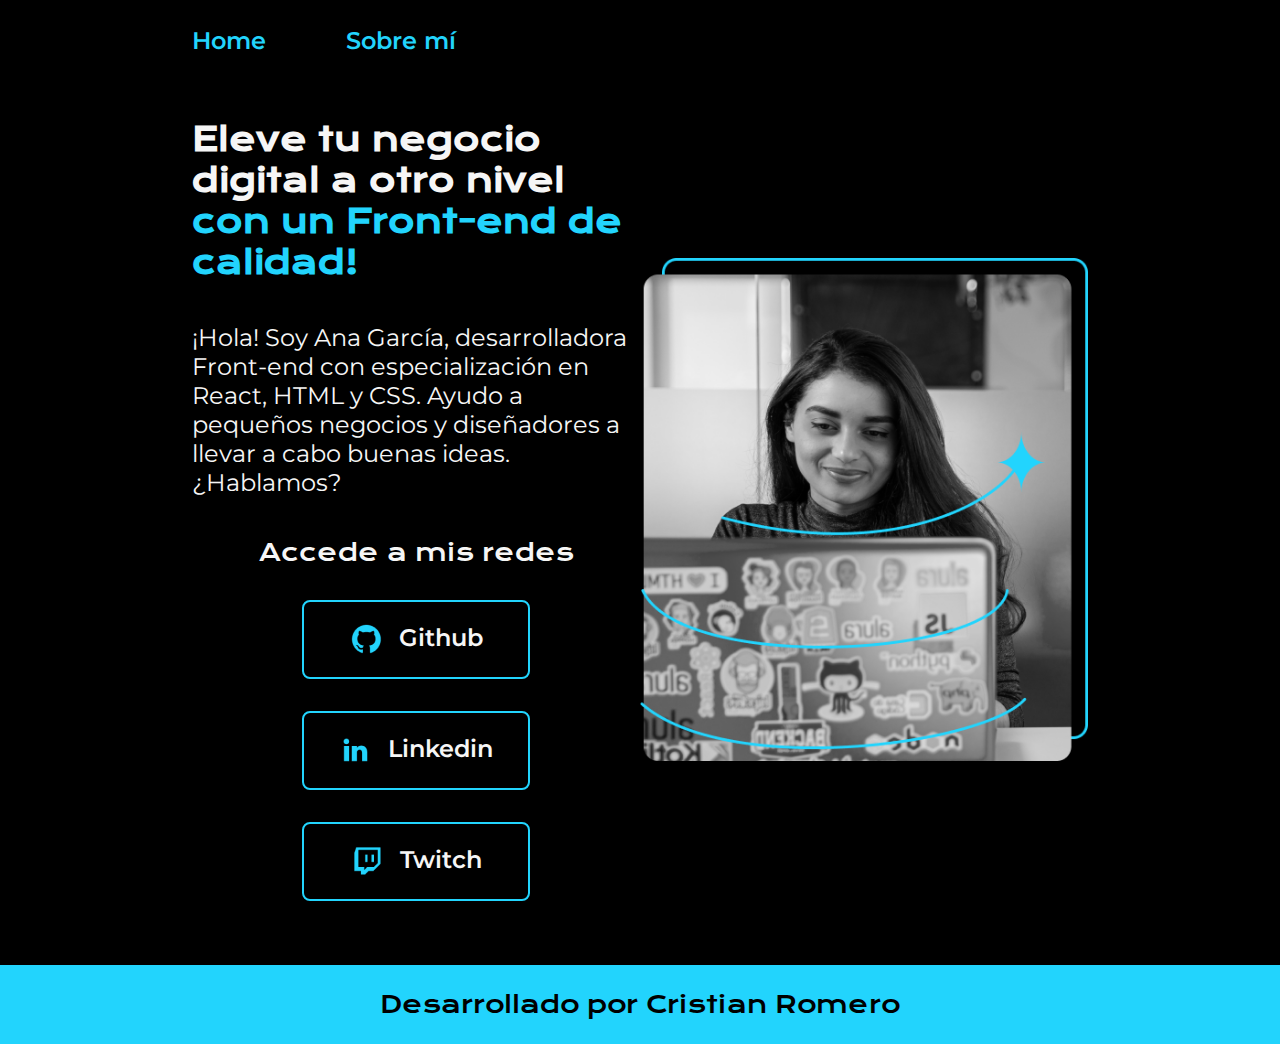
<file: index.html>
<!DOCTYPE html>
<html lang="es-mx">
<head>
    <meta charset="UTF-8"> 
    <meta http-equiv="X-UA-Compatible" content="IE=edge">
    <meta name="viewport" content="width=device-width, initial-scale=1.0">
    <title>Portafolio</title>
    <link rel="stylesheet" href="styles/style.css">

</head>
<body>
    <header class="header">
        <nav class="header__menu">
            <a class="header__menu__link" href="index.html">Home</a>
            <a class="header__menu__link" href="about.html">Sobre mí</a>
        </nav>
    </header>
    <main class="presentacion">
        <section class="presentacion__contenido">
            <h1 class="presentacion__contenido__titulo">
                Eleve tu negocio digital a otro nivel 
                <strong class="titulo-destaque">con un Front-end de calidad!
                </strong></h1>
                <p class="presentacion__contenido__texto">¡Hola! Soy Ana García, desarrolladora Front-end con
                    especialización en React, HTML y CSS. Ayudo a pequeños
                    negocios y diseñadores a llevar a cabo buenas ideas.
                    ¿Hablamos?

                </p>
                <div class="presentacion__enlaces">
                    <h2 class="presentacion__enlaces__subtitulo">Accede a mis redes</h2>
                    <a class="presentacion__enlaces__link" href="https://github.com/">
                        <img src="./assets/github.png">
                        Github
                    </a>
                    <a class="presentacion__enlaces__link" href="https://linkedin.com/in/">
                        <img src="./assets/linkedin.png">
                        Linkedin
                    </a>
                    <a class="presentacion__enlaces__link" href="https://twitch.tv/">
                        <img src="./assets/twitch.png">
                        Twitch
                    </a>
                </div>
               
        </section>
            <img class="presentacion__imagen" src="./assets/Imagem.png" alt="Foto de Ana García desarrolando un proyecto">
    </main>
    <footer class="footer">
        <p>Desarrollado por Cristian Romero</p>
    </footer>
</body>
</html>
</file>
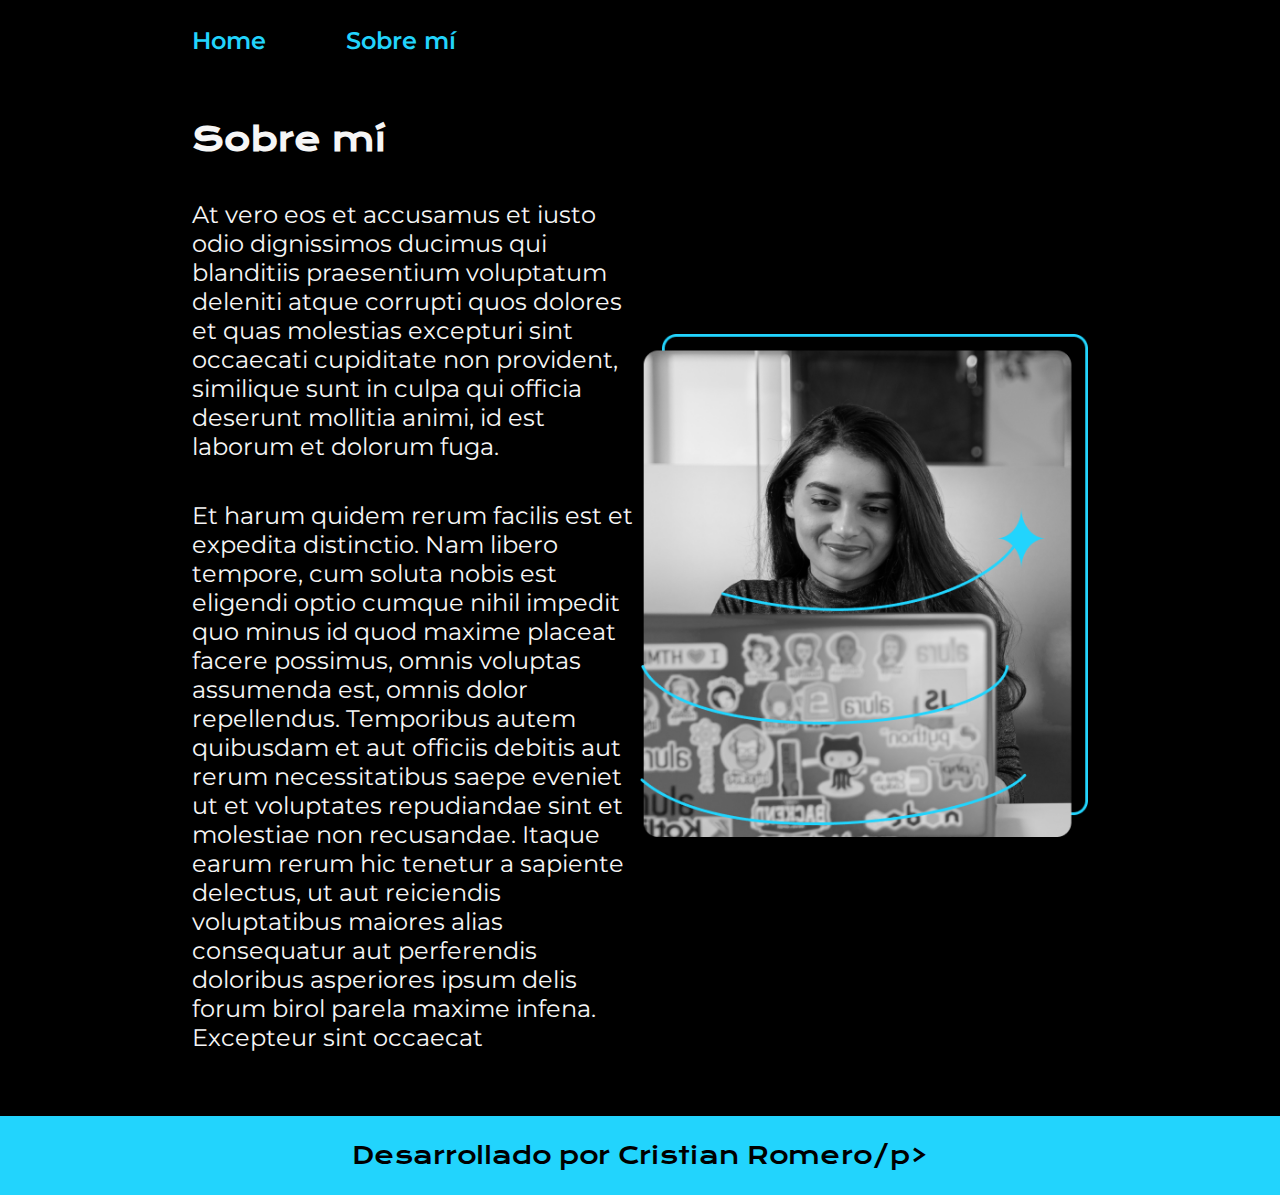
<file: about.html>
<!DOCTYPE html>
<html lang="es-mx">
<head>
    <meta charset="UTF-8">
    <meta name="viewport" content="width=device-width, initial-scale=1.0">
    <title>Portafolio</title>
    <link rel="stylesheet" href="styles/style.css">

</head>
<body>
    <header class="header">
        <nav class="header__menu">
            <a class="header__menu__link" href="index.html">Home</a>
            <a class="header__menu__link" href="about.html">Sobre mí</a>
        </nav>
    </header>
    <main class="presentacion">
        <section class="presentacion__contenido">
            <h1 class="presentacion__contenido__titulo">Sobre mí</h1>
                <p class="presentacion__contenido__texto">At vero eos et accusamus et iusto odio dignissimos ducimus qui blanditiis praesentium voluptatum deleniti
                    atque corrupti quos dolores et quas molestias excepturi sint occaecati cupiditate non provident,
                    similique sunt in culpa qui officia deserunt mollitia animi, id est laborum et dolorum fuga.

                </p>
                <p class="presentacion__contenido__texto">
                    Et harum quidem rerum facilis est et expedita distinctio. Nam libero tempore, cum soluta nobis est
                    eligendi optio cumque nihil impedit quo minus id quod maxime placeat facere possimus, omnis voluptas
                    assumenda est, omnis dolor repellendus. Temporibus autem quibusdam et aut officiis debitis aut rerum
                    necessitatibus saepe eveniet ut et voluptates repudiandae sint et molestiae non recusandae. Itaque earum
                    rerum hic tenetur a sapiente delectus, ut aut reiciendis voluptatibus maiores alias consequatur aut
                    perferendis doloribus asperiores ipsum delis forum birol parela maxime infena. Excepteur sint occaecat
                </p>
               
        </section>
            <img class="presentacion__imagen" src="./assets/Imagem.png" alt="Foto de Ana García desarrolando un proyecto">
    </main>
    <footer class="footer">
        <p>Desarrollado por Cristian Romero/p>
    </footer>
    
</body>
</html>
</file>
<file: styles/style.css>
@import url('https://fonts.googleapis.com/css2?family=Krona+One&family=Montserrat:wght@400;600&display=swap');


:root {
    --color-primaria: #000000;
    --color-secundaria: #F6F6F6;
    --color-terciaria: #22D4FD;
    --color-hover: #272727;

    --fuente-krona: 'Krona One', sans-serif;
    --fuente-montserrat: 'Montserrat', sans-serif;
}

* {
    padding: 0;
    margin:0;
}

body{
    box-sizing: border-box;
    background-color: var(--color-primaria);
    color: var(--color-secundaria);
}

.header{
    padding: 2% 0% 0% 15%;
}

.header__menu{
    display: flex;
    gap: 80px;
}

.header__menu__link{
    font-family: var(--fuente-montserrat);
    font-size: 1.5rem;
    font-weight: 600;
    color: var(--color-terciaria);
    text-decoration: none;

}



.presentacion {
    padding: 5% 15%;
    display: flex;
    align-items: center;
    justify-content: space-between;
}

.presentacion__contenido{
    width: 50%;
    display: flex;
    flex-direction: column;
    gap: 40px;
}


.presentacion__contenido__titulo{
    font-size: 2rem;
    font-family: var(--fuente-krona);
}

.titulo-destaque {
    color: var(--color-terciaria); ;
}

.presentacion__contenido__texto{
    font-size: 1.5rem;
    font-family: var(--fuente-montserrat);
}

.presentacion__enlaces{
    display: flex;
    flex-direction: column;
    justify-content: space-between;
    align-items: center;
    gap: 32px;
}

.presentacion__enlaces__subtitulo{
    font-family: var(--fuente-krona);
    font-weight: 400;
    font-size: 1.5rem;
}
.presentacion__enlaces__link{
      display: flex;
      justify-content: center;
      gap: 16px;
      border: 2px solid var(--color-terciaria);
      width: 50%;
      text-align: center;
      border-radius: 8px;
      font-size: 1.5rem;
      font-weight: 600;
      padding: 21.5px 0;
      text-decoration: none;
      color: var(--color-secundaria);
      font-family: var(--fuente-montserrat);
}

.presentacion__enlaces__link:hover{
    background-color: var(--color-hover);
}

.presentacion__imagen{
    width: 50%;
}

.footer{
    color:var(--color-primaria);
    background-color: var(--color-terciaria);
    padding: 24px;
    text-align: center;
    font-family: var(--fuente-krona);
    font-size: 1.5rem;
    font-weight: 400;
}

@media(max-width:1200px){
    .header {
        padding: 10%;
    }

    .header__menu{
        justify-content: center;
    }
    .presentacion{
        flex-direction: column-reverse;
        padding: 5%;
    }

    .presentacion__contenido{
        width: auto;
    }
}
</file>
